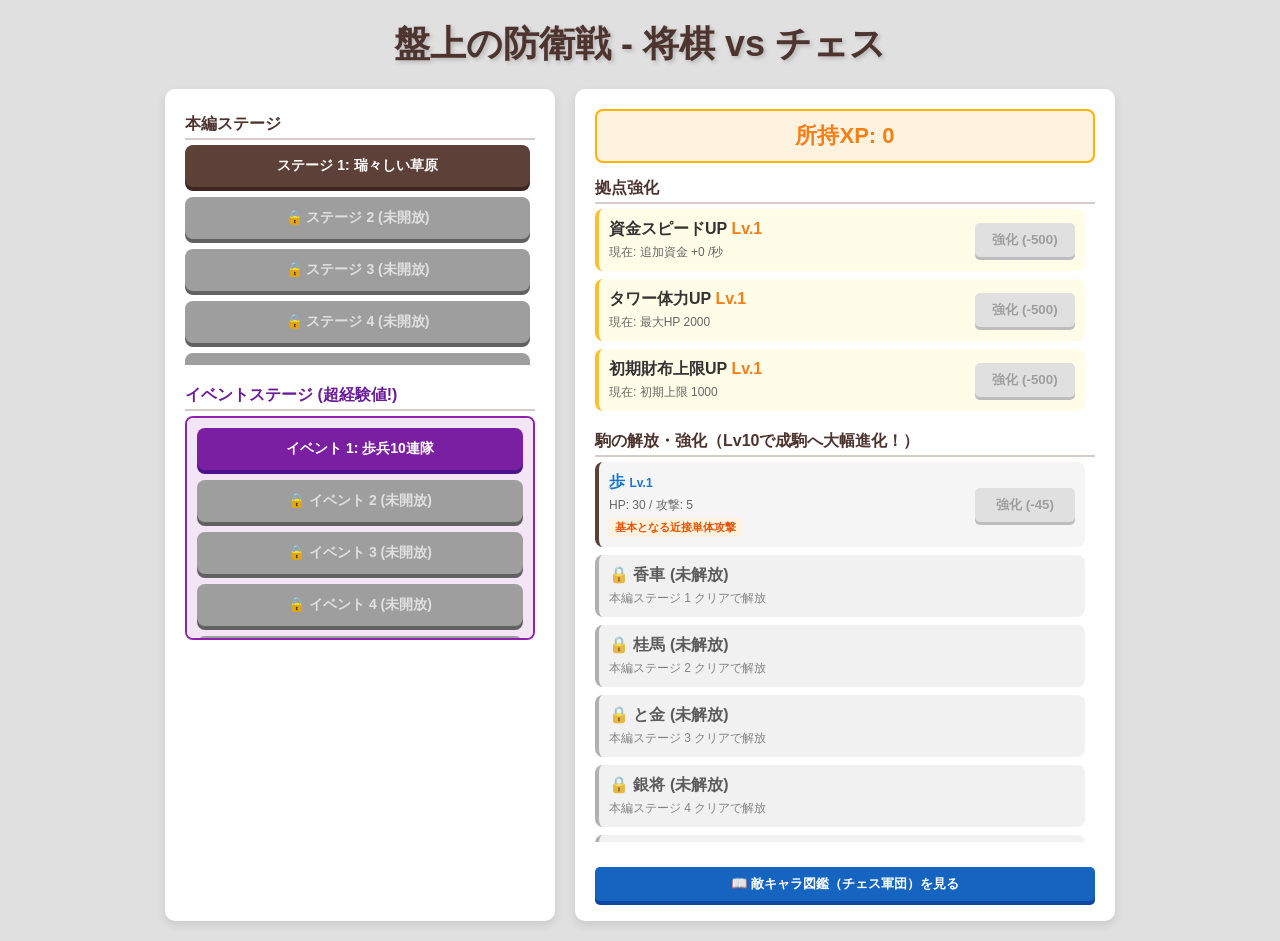
<file: index.html>
<!DOCTYPE html>
<html lang="ja">
<head>
    <meta charset="UTF-8">
    <title>盤上の防衛戦 - 将棋 vs チェス</title>
    <link rel="stylesheet" href="style.css">
</head>
<body>

    <div id="menu-container">
        <div class="title-logo">盤上の防衛戦 - 将棋 vs チェス</div>
        <div id="select-screen">
            <div class="panel stage-section">
                <div class="section-title">本編ステージ</div>
                <div class="stage-list-wrapper main-stages" id="stage-list"></div>
                
                <div class="section-title" style="color: #6a1b9a;">イベントステージ (超経験値!)</div>
                <div class="stage-list-wrapper event-stages" id="event-stage-list"></div>
            </div>
            <div class="panel upgrade-section">
                <div id="xp-display">所持XP: 0</div>
                <div class="section-title">拠点強化</div>
                <div class="upgrade-list" id="base-upgrade-list" style="max-height: none; margin-bottom: 15px;"></div>
                <div class="section-title">駒の解放・強化（Lv10で成駒へ大幅進化！）</div>
                <div class="upgrade-list" id="upgrade-list"></div>
                
                <button class="upgrade-btn book-btn" onclick="openEncyclopedia()">📖 敵キャラ図鑑（チェス軍団）を見る</button>
            </div>
        </div>
    </div>

    <div id="encyclopedia-overlay">
        <div class="encyclopedia-panel">
            <h2 style="color: #4e342e; text-align: center; margin-top:0; border-bottom: 2px solid #ccc; padding-bottom: 10px;">敵キャラ図鑑（チェス軍団）</h2>
            <div style="text-align: center; font-size: 14px; color: #666; margin-bottom: 10px;">倒したことのある敵のみ詳細が表示されます。</div>
            <div class="encyclopedia-grid" id="encyclopedia-grid"></div>
            <div style="text-align: center;">
                <button class="close-btn" onclick="closeEncyclopedia()">閉じる</button>
            </div>
        </div>
    </div>

    <div id="epilogue-overlay">
        <div class="epilogue-scroll" id="epilogue-text">
            「 将棋 vs チェス 」<br><br>
            かつて盤上を二分し、激しく争い合った二つの勢力。<br>
            長きにわたる苛烈な防衛戦は、ついに決着の時を迎えた。<br><br>
            あなたは優れた指揮官として将棋の駒たちを導き、<br>
            圧倒的な力を持つ白黒の王「チェスマスター」を打ち破ったのだ。<br><br>
            森には再び静寂が訪れ、<br>
            傷ついた駒たちも静かに元の盤上へと帰っていく。<br><br>
            彼らの勇姿とあなたの戦術は、この盤が存在する限り、<br>
            永遠の伝説として語り継がれるだろう——。<br><br><br>
            ＜ 本編クリア おめでとうございます！ ＞
        </div>
        <button class="epilogue-skip" onclick="skipEpilogue()">スキップ ＞</button>
    </div>

    <div id="battle-screen">
        <div id="stage-banner">
            <button id="back-btn" onclick="returnToMenu()">◀ 撤退する</button>
            <span id="stage-name-display">ステージ 1</span>
        </div>
        
        <div id="battle-area">
            <div id="funds-overlay">資金: <span id="funds-p2">0</span> / <span id="max-funds-p2">1000</span></div>
            
            <div id="stage-result-overlay" onclick="returnToMenu()">
                <div class="result-title" id="result-title">ステージクリア！</div>
                <div class="result-xp" id="result-xp">経験値 +1500 XP</div>
                <div class="result-unlock" id="result-unlock">✨ 新しい駒が解放可能になりました ✨</div>
                <div class="result-tap">画面をタップして選択画面へ戻る</div>
            </div>

            <div id="game-viewport">
                <div id="game-stage">
                    <div id="base-p1" class="base">
                        <div class="tower-hp hp-p1-text"><span id="hp-p1">1000</span></div>
                        黒陣(敵)
                    </div>
                    <div id="base-p2" class="base">
                        <div class="tower-hp hp-p2-text"><span id="hp-p2">2000</span></div>
                        自陣
                    </div>
                </div>
            </div>
        </div>

        <div id="controls-wrapper">
            <div id="wallet-btn-container">
                <button id="wallet-btn">お財布LvUP</button>
            </div>
            <div id="button-container"></div>
        </div>
    </div>

    <audio id="bgm-player" loop></audio>

    <script src="main.js"></script>
</body>
</html>
</file>
<file: style.css>
body { font-family: sans-serif; text-align: center; background-color: #e0e0e0; margin: 0; padding: 20px; user-select: none; }

#menu-container { display: block; max-width: 950px; margin: 0 auto; }
.title-logo { font-size: 36px; color: #4e342e; font-weight: bold; margin-bottom: 20px; text-shadow: 2px 2px 4px rgba(0,0,0,0.2); }

#select-screen { display: flex; justify-content: center; gap: 20px; text-align: left; }
.panel { background: white; padding: 20px; border-radius: 10px; box-shadow: 0 4px 10px rgba(0,0,0,0.1); position: relative; }

.stage-section { width: 350px; display: flex; flex-direction: column; }
.stage-list-wrapper { display: flex; flex-direction: column; gap: 10px; overflow-y: auto; padding-right: 5px; margin-bottom: 15px; }
.main-stages { max-height: 220px; }
.event-stages { max-height: 200px; border: 2px solid #8e24aa; padding: 10px; border-radius: 8px; background-color: #f3e5f5; }

.stage-select-btn {
    background-color: #5d4037; color: white; border: none; border-radius: 8px;
    padding: 12px; font-size: 14px; font-weight: bold; cursor: pointer;
    box-shadow: 0 4px 0 #3e2723; transition: all 0.1s;
}
.stage-select-btn:active { transform: translateY(4px); box-shadow: 0 0 0 #3e2723 !important; }
.stage-select-btn.boss { background-color: #b71c1c; box-shadow: 0 4px 0 #7f0000; }
.stage-select-btn.event-btn { background-color: #7b1fa2; box-shadow: 0 4px 0 #4a148c; }
.stage-select-btn:disabled { background-color: #9e9e9e !important; box-shadow: 0 4px 0 #616161 !important; cursor: not-allowed; transform: none !important; color: #e0e0e0; }

.upgrade-section { flex-grow: 1; display: flex; flex-direction: column; }
#xp-display { font-size: 22px; color: #f57f17; font-weight: bold; margin-bottom: 10px; text-align: center; background: #fff3e0; padding: 10px; border-radius: 8px; border: 2px solid #ffb300; }

.section-title { margin: 5px 0; font-size: 16px; color: #4e342e; border-bottom: 2px solid #d7ccc8; padding-bottom: 3px; font-weight: bold; }
.upgrade-list { display: flex; flex-direction: column; gap: 8px; max-height: 380px; overflow-y: auto; padding-right: 10px; margin-bottom: 15px; }

.upgrade-item { display: flex; justify-content: space-between; align-items: center; padding: 10px; background: #f5f5f5; border-radius: 8px; border-left: 4px solid #5d4037; }
.upgrade-item.base-type { border-left: 4px solid #fbc02d; background: #fffde7; }
.upgrade-item.locked { border-left: 4px solid #9e9e9e; background: #eeeeee; opacity: 0.8; }
.upgrade-item.evolved { border-left: 4px solid #d32f2f; background: #ffebee; } 

.unit-info { font-weight: bold; color: #333; }
.unit-stats { font-size: 12px; color: #666; margin-top: 4px; }
.unit-desc { font-size: 11px; color: #e65100; margin-top: 4px; font-weight: bold; background: #fff3e0; padding: 2px 6px; border-radius: 4px; display: inline-block;}

.upgrade-btn { background: #fbc02d; border: none; padding: 8px 15px; border-radius: 5px; cursor: pointer; font-weight: bold; color: #424242; box-shadow: 0 3px 0 #f9a825; min-width: 100px;}
.upgrade-btn:active { transform: translateY(3px); box-shadow: 0 0 0 #f9a825; }
.upgrade-btn.unlock-btn { background: #43a047; color: white; box-shadow: 0 3px 0 #1b5e20; }
.upgrade-btn.unlock-btn:active { box-shadow: 0 0 0 #1b5e20; }
.upgrade-btn:disabled { background: #e0e0e0; color: #9e9e9e; box-shadow: 0 3px 0 #bdbdbd; cursor: not-allowed; transform: none; }

.book-btn { background: #1565c0; color: white; width: 100%; margin-top: 10px; box-shadow: 0 4px 0 #0d47a1; }
.book-btn:active { box-shadow: 0 0 0 #0d47a1; }

/* 図鑑オーバーレイ */
#encyclopedia-overlay {
    position: fixed; top: 0; left: 0; width: 100%; height: 100%;
    background: rgba(0,0,0,0.85); z-index: 200; display: none;
    justify-content: center; align-items: center; flex-direction: column;
}
.encyclopedia-panel {
    background: #fff; width: 85%; max-width: 900px; height: 80%;
    border-radius: 10px; padding: 20px; overflow-y: auto; text-align: left; box-shadow: 0 0 20px rgba(0,0,0,0.8);
}
.encyclopedia-grid {
    display: grid; grid-template-columns: repeat(auto-fit, minmax(350px, 1fr)); gap: 15px; margin-top: 20px;
}
.enemy-card {
    background: #f5f5f5; border: 2px solid #5d4037; border-radius: 8px; padding: 15px;
    display: flex; align-items: center; gap: 15px; box-shadow: 2px 2px 5px rgba(0,0,0,0.1);
}
.enemy-card.unknown { background: #ddd; border-color: #999; color: #999; filter: grayscale(100%); }
.enemy-card .enemy-icon {
    min-width: 60px; height: 70px; display: flex; justify-content: center; align-items: center;
    border-radius: 40px 40px 10px 10px; background: linear-gradient(135deg, #424242, #111111);
    color: white; font-weight: bold; border: 2px solid #000; box-shadow: 2px 2px 5px rgba(0,0,0,0.5);
    font-family: 'HGMinchoE', serif;
}
.close-btn {
    margin-top: 20px; padding: 12px 40px; background: #d32f2f; color: white;
    border: none; border-radius: 5px; font-weight: bold; cursor: pointer; font-size: 18px; box-shadow: 0 4px 0 #b71c1c;
}
.close-btn:active { transform: translateY(4px); box-shadow: 0 0 0 #b71c1c; }

#battle-screen { display: none; }
#stage-banner { font-size: 24px; font-weight: bold; color: #4e342e; margin-bottom: 5px; position: relative; }
#back-btn { position: absolute; left: 0; top: 0; font-size: 14px; padding: 5px 10px; cursor: pointer; background: #ddd; border: 1px solid #aaa; border-radius: 4px; color: #333; }

#battle-area { position: relative; width: 800px; margin: 10px auto; }

#funds-overlay {
    position: absolute; top: 10px; right: 20px; z-index: 20;
    font-size: 24px; font-weight: bold; color: #111; 
    text-shadow: 2px 2px 0px #fff, -2px -2px 0px #fff, 2px -2px 0px #fff, -2px 2px 0px #fff;
    pointer-events: none;
}

#game-viewport {
    width: 100%; height: 480px; 
    border: 8px solid #4e342e; border-radius: 5px; 
    box-shadow: 0 6px 15px rgba(0,0,0,0.3);
    overflow-x: auto; overflow-y: hidden;
    background-color: #dcb35c;
    background-image: linear-gradient(#333 1px, transparent 1px), linear-gradient(90deg, #333 1px, transparent 1px);
    background-size: 60px 60px; background-position: left bottom;
}
#game-stage { height: 100%; position: relative; }

.base { 
    width: 70px; height: 160px; position: absolute; bottom: 105px; 
    color: white; display: flex; flex-direction: column; justify-content: center; align-items: center; 
    font-weight: bold; font-size: 16px; text-shadow: 1px 1px 2px black; z-index: 10;
    border-top-left-radius: 30px; border-top-right-radius: 30px; overflow: visible; 
}
#base-p1 { left: 20px; background-color: #212121; border: 4px solid #000; box-shadow: 3px 3px 5px rgba(0,0,0,0.5); }
#base-p2 { background-color: #ffb300; border: 4px solid #f57f17; box-shadow: -3px 3px 5px rgba(0,0,0,0.5); color: #333; text-shadow: none; }

.tower-hp {
    position: absolute; top: -35px; left: 50%; transform: translateX(-50%);
    font-size: 20px; font-weight: bold; white-space: nowrap;
    text-shadow: 1px 1px 0 #fff, -1px -1px 0 #fff, 1px -1px 0 #fff, -1px 1px 0 #fff;
}
.hp-p1-text { color: #212121; }
.hp-p2-text { color: #f57f17; }

.unit { 
    position: absolute; bottom: 105px; 
    display: flex; justify-content: center; align-items: center; 
    font-family: 'HGMinchoE', 'MS Mincho', 'Sawarabi Mincho', 'Yu Mincho', 'Noto Serif JP', serif;
    font-weight: 900; z-index: 15; filter: drop-shadow(2px 3px 3px rgba(0,0,0,0.6));
}

.unit-shogi {
    writing-mode: vertical-rl; text-orientation: upright; letter-spacing: -2px; padding-top: 5px; 
    clip-path: polygon(50% 0%, 100% 25%, 90% 100%, 10% 100%, 0% 25%);
    text-shadow: 1px 1px 0px rgba(255,255,255,0.8), -1px -1px 0px rgba(255,255,255,0.8), 1px -1px 0px rgba(255,255,255,0.8), -1px 1px 0px rgba(255,255,255,0.8);
}

.unit-chess {
    writing-mode: horizontal-tb; border-radius: 40px 40px 10px 10px;
    color: #ffffff; background: linear-gradient(135deg, #424242, #111111) !important;
    border: 2px solid #000; text-shadow: 1px 1px 2px #000; line-height: 1.1; text-align: center;
}

@keyframes dynamic-bounce {
    0% { transform: translateX(0); }
    50% { transform: translateX(var(--bounce-dist)); }
    100% { transform: translateX(0); }
}
.attacking { animation: dynamic-bounce 0.2s ease-out; }

@keyframes die-p1 {
    0% { transform: translate(0, 0) rotate(0deg) scale(1); filter: brightness(2); opacity: 1; }
    50% { transform: translate(-40px, -60px) rotate(-60deg) scale(1.1); filter: brightness(1) grayscale(1); opacity: 0.8; }
    100% { transform: translate(-80px, -20px) rotate(-120deg) scale(0.5); filter: brightness(0); opacity: 0; }
}
@keyframes die-p2 {
    0% { transform: translate(0, 0) rotate(0deg) scale(1); filter: brightness(2); opacity: 1; }
    50% { transform: translate(40px, -60px) rotate(60deg) scale(1.1); filter: brightness(1) grayscale(1); opacity: 0.8; }
    100% { transform: translate(80px, -20px) rotate(120deg) scale(0.5); filter: brightness(0); opacity: 0; }
}
.dying-p1 { animation: die-p1 0.4s cubic-bezier(0.25, 0.8, 0.25, 1) forwards !important; pointer-events: none; }
.dying-p2 { animation: die-p2 0.4s cubic-bezier(0.25, 0.8, 0.25, 1) forwards !important; pointer-events: none; }

@keyframes collapse-base-p1 {
    0% { transform: rotate(0deg); filter: brightness(1); }
    15% { transform: rotate(-10deg); filter: brightness(2); }
    100% { transform: rotate(-90deg) translateY(40px); filter: brightness(0); opacity: 0; }
}
@keyframes collapse-base-p2 {
    0% { transform: rotate(0deg); filter: brightness(1); }
    15% { transform: rotate(10deg); filter: brightness(2); }
    100% { transform: rotate(90deg) translateY(40px); filter: brightness(0); opacity: 0; }
}
.collapsed-base-p1 { transform-origin: bottom left; animation: collapse-base-p1 1.2s forwards ease-in; }
.collapsed-base-p2 { transform-origin: bottom right; animation: collapse-base-p2 1.2s forwards ease-in; }

/* 【追加】エピローグ演出オーバーレイ */
#epilogue-overlay {
    position: fixed; top: 0; left: 0; width: 100%; height: 100%;
    background: #000; z-index: 300; display: none;
    flex-direction: column; justify-content: center; align-items: center;
    color: #fff; overflow: hidden; font-family: 'HGMinchoE', serif;
}
.epilogue-scroll {
    width: 80%; max-width: 600px; text-align: center;
    font-size: 20px; line-height: 2.5; text-shadow: 2px 2px 4px #000;
    animation: scrollUp 15s linear forwards;
}
@keyframes scrollUp {
    0% { transform: translateY(100vh); opacity: 0; }
    10% { opacity: 1; }
    90% { opacity: 1; }
    100% { transform: translateY(-80vh); opacity: 0; }
}
.epilogue-skip {
    position: absolute; bottom: 30px; right: 30px;
    background: rgba(255,255,255,0.1); border: 1px solid #555; color: #ccc;
    padding: 10px 20px; cursor: pointer; border-radius: 5px; font-family: sans-serif;
}
.epilogue-skip:active { background: rgba(255,255,255,0.3); }

#stage-result-overlay {
    position: absolute; top: 0; left: 0; width: 100%; height: 100%;
    background: rgba(0, 0, 0, 0.85); z-index: 100; border-radius: 10px;
    display: none; flex-direction: column; justify-content: center; align-items: center; color: white; cursor: pointer; text-align: center;
}
.result-title { font-size: 42px; font-weight: bold; margin-bottom: 20px; text-shadow: 0 0 10px #000; }
.result-xp { font-size: 36px; font-weight: bold; color: #ffeb3b; margin-bottom: 10px; text-shadow: 2px 2px 4px #000; }
.result-unlock { font-size: 18px; color: #69f0ae; font-weight: bold; margin-bottom: 30px; display: none; }
.result-tap { font-size: 16px; color: #e0e0e0; animation: blink 1.5s infinite; margin-top: 30px; }
@keyframes blink { 0%, 100% { opacity: 1; } 50% { opacity: 0.3; } }

#controls-wrapper { width: 800px; margin: 15px auto; display: flex; gap: 15px; align-items: stretch; }
#wallet-btn-container { width: 140px; display: flex; flex-direction: column; }
#wallet-btn {
    flex-grow: 1; background-color: #5d4037; color: white; box-shadow: 0 4px 0 #3e2723; border: none; border-radius: 8px; font-weight: bold; cursor: pointer; font-size: 18px; padding: 15px 5px;
    transition: transform 0.1s, box-shadow 0.1s; display: flex; flex-direction: column; justify-content: center; align-items: center;
}
#wallet-btn:active { transform: translateY(4px); box-shadow: 0 0 0 #3e2723; }
#wallet-btn:disabled { background-color: #a1887f; color: #e0e0e0; box-shadow: 0 4px 0 #8d6e63; cursor: not-allowed; transform: none; }

#button-container { flex-grow: 1; display: grid; grid-template-columns: repeat(5, 1fr); gap: 12px; }
.spawn-btn {
    background-color: #ffb300; color: #333; border: none; border-radius: 8px; padding: 0; font-size: 20px; font-weight: bold; cursor: pointer;
    box-shadow: 0 4px 0 #ff8f00; transition: transform 0.1s, box-shadow 0.1s; display: block; position: relative; overflow: hidden; min-height: 75px; font-family: 'HGMinchoE', serif;
}
.spawn-btn.evolved-btn { background-color: #e53935; color: white; box-shadow: 0 4px 0 #b71c1c; }
.spawn-btn .btn-content { padding: 12px 0; display: flex; flex-direction: column; align-items: center; position: relative; z-index: 2; pointer-events: none; }
.cooldown-bar { position: absolute; bottom: 0; left: 0; width: 100%; background-color: rgba(0, 0, 0, 0.5); height: 0%; z-index: 1; pointer-events: none; }
.spawn-btn:active { transform: translateY(4px); box-shadow: 0 0 0 #ff8f00; }
.spawn-btn.evolved-btn:active { transform: translateY(4px); box-shadow: 0 0 0 #b71c1c; }
.spawn-btn:disabled { background-color: #ffe082; color: #9e9e9e; box-shadow: 0 4px 0 #ffe082; cursor: not-allowed; transform: none; }
.spawn-btn.evolved-btn:disabled { background-color: #ef9a9a; color: #e57373; box-shadow: 0 4px 0 #ef9a9a; cursor: not-allowed; transform: none; }
.btn-cost { font-size: 14px; color: #d32f2f; margin-top: 5px; font-family: sans-serif; font-weight: 900;}
.spawn-btn.evolved-btn .btn-cost { color: #ffeb3b; }
.btn-lv { font-size: 12px; color: #555; position: absolute; top: 4px; right: 5px; font-family: sans-serif; }
.spawn-btn.evolved-btn .btn-lv { color: #ffcdd2; }

@media (max-height: 600px) {
    body { padding: 5px; }
    .title-logo { font-size: 22px; margin-bottom: 5px; }
    #game-viewport { height: 280px; border-width: 4px; }
    .base { height: 120px; bottom: 40px; font-size: 14px; border-top-left-radius: 15px; border-top-right-radius: 15px; }
    .unit { bottom: 40px; }
    .tower-hp { top: -28px; font-size: 16px; }
    .spawn-btn { min-height: 55px; font-size: 16px; }
    .spawn-btn .btn-content { padding: 6px 0; }
    .btn-cost { font-size: 11px; margin-top: 2px; }
    .btn-lv { font-size: 10px; top: 2px; right: 4px; }
    #wallet-btn { font-size: 14px; padding: 5px; }
    #controls-wrapper { margin: 5px auto; gap: 8px; }
    #button-container { gap: 8px; }
    #funds-overlay { font-size: 18px; top: 5px; right: 15px; }
    #stage-banner { font-size: 18px; margin-bottom: 2px; }
    #back-btn { font-size: 12px; padding: 3px 6px; }
    .result-title { font-size: 32px; margin-bottom: 10px; }
    .result-xp { font-size: 24px; }
}
</file>
